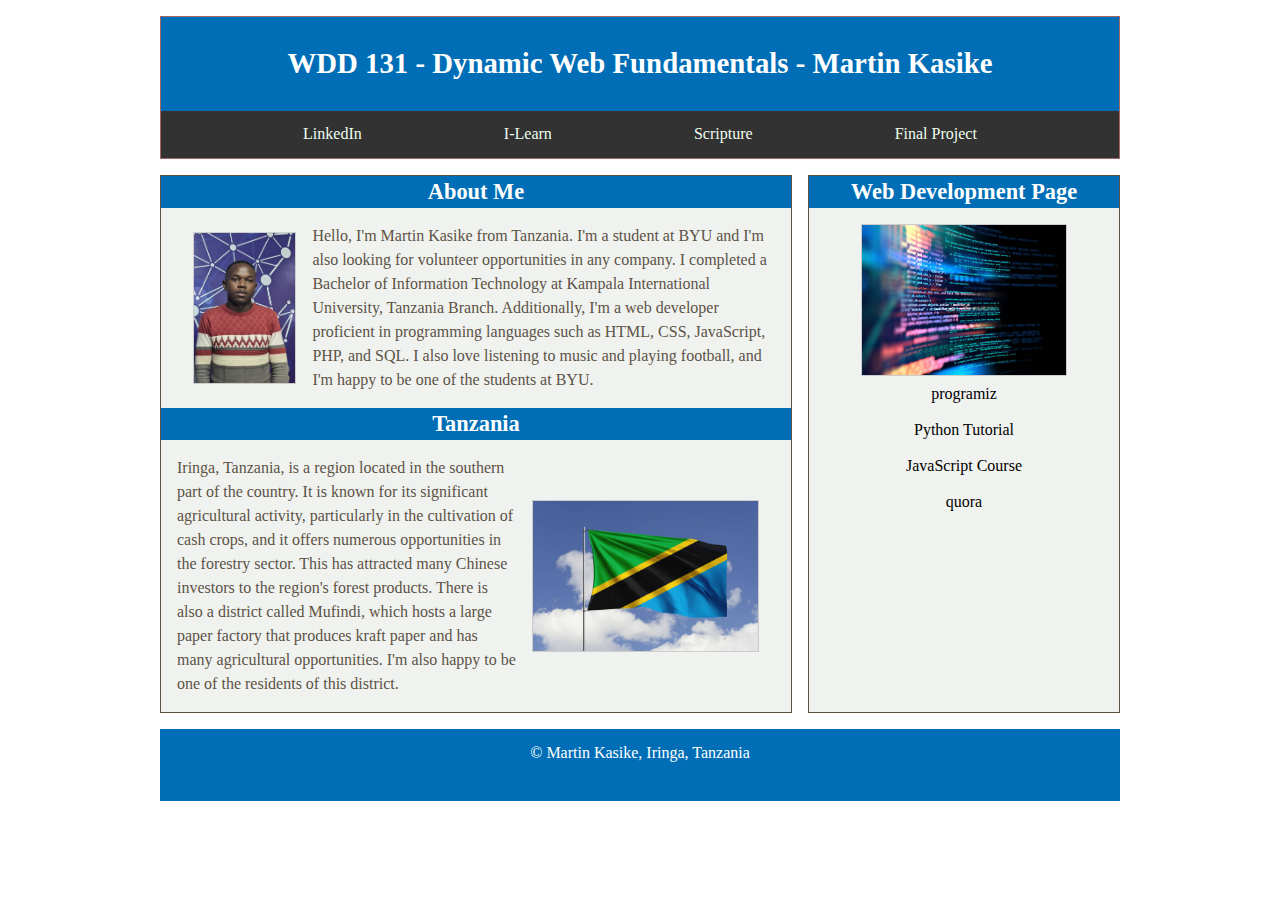
<file: index.html>
<!DOCTYPE html>
<html lang="en-US">

<head>
    <meta charset="UTF-8">
    <meta name="viewport" content="width=device-width, initial-scale=1.0">
    <meta name="description"
        content="WDD 131 - Dynamic Web Fundamentals - Martin Kasike. Explore the landing page of the website, featuring a detailed profile page.">
    <meta name="author" content="Martin Kasike">
    <title>WDD 131 - Dynamic Web Fundamentals - Martin Kasike</title>
    <link rel="stylesheet" href="styles/base.css">
    <link rel="preconnect" href="https://fonts.googleapis.com">
    <link rel="preconnect" href="https://fonts.gstatic.com" crossorigin>
    <link href="https://fonts.googleapis.com/css2?family=Roboto:wght@400;700&display=swap" rel="stylesheet">
    <!-- Link the JavaScript file with defer -->
    <script src="scripts/getdates.js" defer></script>
</head>

<body>
    <header>
        <h1>WDD 131 - Dynamic Web Fundamentals - Martin Kasike</h1>
        <nav>
            <a href="https://www.linkedin.com/" target="_blank">LinkedIn</a>
            <a href="https://byui.instructure.com/" target="_blank">I-Learn</a>
            <a href="https://www.churchofjesuschrist.org/study/scriptures/" target="_blank">Scripture</a>
            <a href="" target="_blank">Final Project</a>
        </nav>
    </header>
    <main>
        <section class="card-left">
            <div class="heading-container">
                <h2>About Me</h2>
            </div>
            <article class="article-01">
                <img src="./images/ka.jpg" alt="a profile picture">
                <p>Hello, I'm Martin Kasike from Tanzania. I'm a student at BYU and I'm also looking for volunteer opportunities in any company. I completed a Bachelor of Information Technology at Kampala International University, Tanzania Branch. Additionally, I'm a web developer proficient in programming languages such as HTML, CSS, JavaScript, PHP, and SQL. I also love listening to music and playing football, and I'm happy to be one of the students at BYU.</p>
            </article>
            <div class="heading-container">
                <h2>Tanzania</h2>
            </div>
            <article class="article-02">
                <img src="./images/tanzania.jpg" alt="a cultural map of the state of georgia">
                <p>Iringa, Tanzania, is a region located in the southern part of the country. It is known for its significant agricultural activity, particularly in the cultivation of cash crops, and it offers numerous opportunities in the forestry sector. This has attracted many Chinese investors to the region's forest products. There is also a district called Mufindi, which hosts a large paper factory that produces kraft paper and has many agricultural opportunities. I'm also happy to be one of the residents of this district.</p>
            </article>
        </section>
        <section class="card-right">
            <div class="heading-container">
                <h2>Web Development Page</h2>
            </div>
            <article class="article-03">
                <img src="./images/coding.jpg" alt="artwork for the learning resources aside">
                <a href="https://www.programiz.com/" target="_blank" class="col">programiz</a>
                <a href="https://www.tutorialspoint.com/python/index.htm" target="_blank" class="col">Python Tutorial</a>
                <a href="https://javascript.info/" target="_blank" class="col">JavaScript Course</a>
                <a href="https://www.quora.com/" target="_blank" class="col">quora</a>
            </article>
        </section>
    </main>
    <footer>
        <p>
            &copy; <span id="currentYear"></span> Martin Kasike, Iringa, Tanzania
        </p>
        <p id="lastModified"></p>
    </footer>
</body>

</html>
</file>
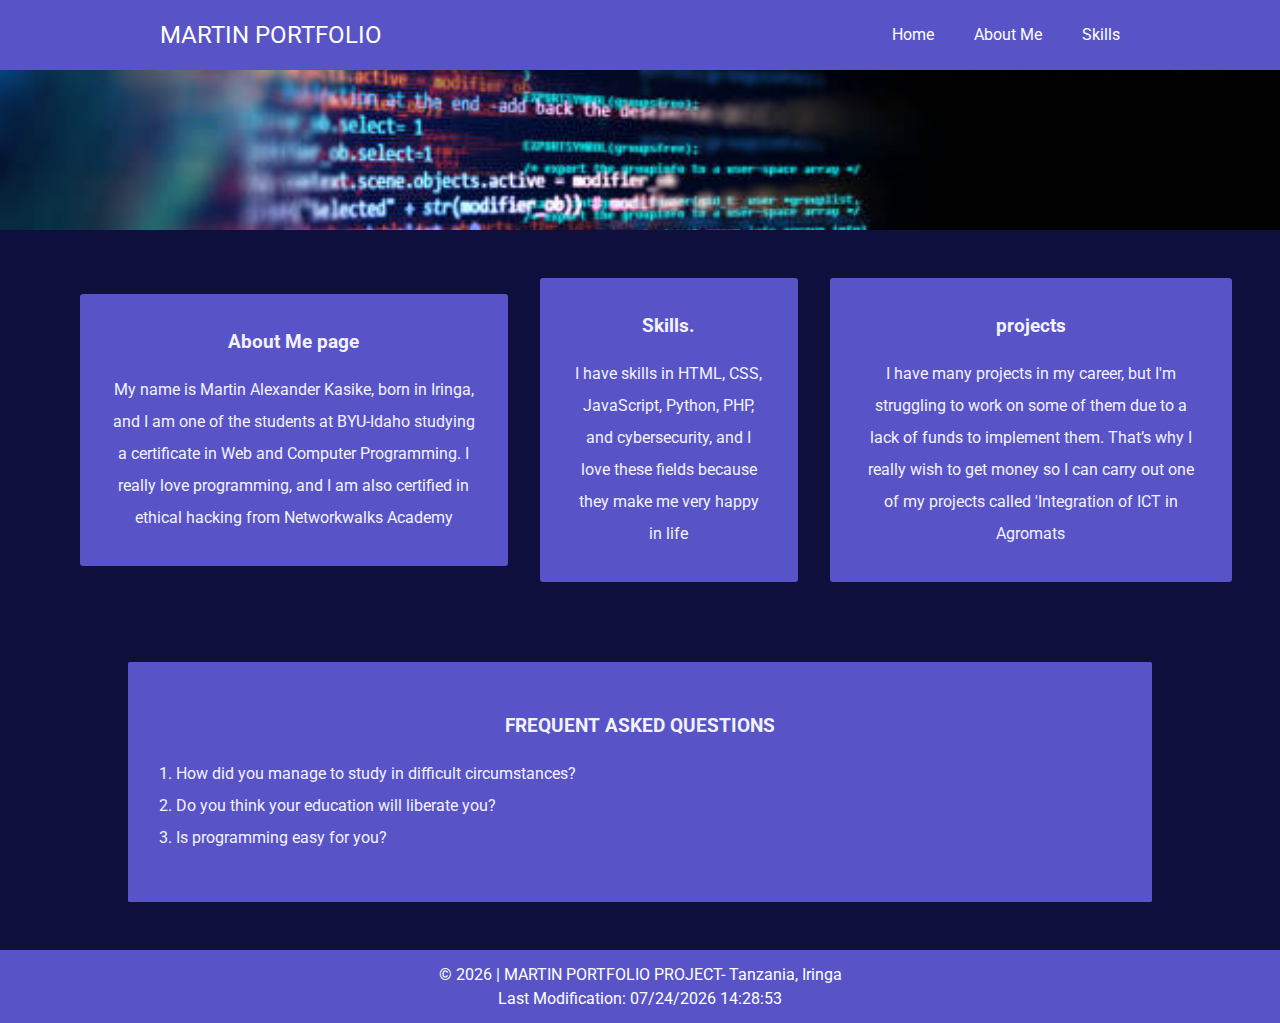
<file: PROJECT/index.html>
<!DOCTYPE html>
<head>
    <meta charset="UTF-8">
    <meta name="viewport" content="width=device-width, initial-scale=1.0">
    <meta name="description" content="WDD 131 -  Project: This project is to help me work on creating a my portfolio that can be submit and saved in local memory!">
    <meta name="author" content="Martin Kasike">
    <title>MARTIN PORTFOLIO</title>
    <link rel="preconnect" href="https://fonts.googleapis.com">
    <link rel="preconnect" href="https://fonts.gstatic.com" crossorigin>
    <script src="https://cdnjs.cloudflare.com/ajax/libs/jquery/3.6.1/jquery.min.js"></script>
    <link href="https://fonts.googleapis.com/css2?family=Merriweather:wght@400;700&family=Roboto:wght@400;500;700&display=swap" rel="stylesheet">
    <link rel="stylesheet" href="../PROJECT/styles/styles.css">
    <script src="../PROJECT/scripts/script.js" defer></script>
</head>
<body>
  <div class="nav-bar">
    <div class="nav-container">
        <div class="brand">
            <a href="index.html">MARTIN PORTFOLIO</a>
        </div>
        <nav>
            <div class="nav-mobile">
                <a href="#" id="nav-toggle">
                    <span></span>
                </a>
            </div>
            <ul class="nav-list">
                <li><a href="index.html">Home</a></li>
                <li><a href="about.html">About Me</a></li>
                <li><a href="skills.html">Skills</a></li> 
            </ul>
        </nav>
    </div>
</div>
        <section class="port">
    
        </section>
        <section>
          <div class="container">
            <div class="item">
              <div class="item-1">
                <h3>About Me page</h3>
                My name is Martin Alexander Kasike, born in Iringa, and I am one of the students at BYU-Idaho studying a certificate in Web and Computer Programming. I really love programming, and I am also certified in ethical hacking from Networkwalks Academy</p>
              </div>
              <div class="item-1">
                <h3>Skills.</h3>
                <p>I have skills in HTML, CSS, JavaScript, Python, PHP, and cybersecurity, and I love these fields because they make me very happy in life</p>
              </div>
              <div class="item-1">
                <h3>projects</h3>
                <p>I have many projects in my career, but I'm struggling to work on some of them due to a lack of funds to implement them. That’s why I really wish to get money so I can carry out one of my projects called 'Integration of ICT in Agromats</p>
              </div>
            </div>
          </div>
        </section>
        <section>
          <div class="container-1">
            <div class="items">
              <h3>FREQUENT ASKED QUESTIONS</h3>
             <ol>
              <li>How did you manage to study in difficult circumstances?</li>
              <li>Do you think your education will liberate you?</li>
              <li>Is programming easy for you?</li>
             </ol>
            </div>
          </div>
        </section>
        <footer>
          <p>© <span id="currentyear">2024</span> | MARTIN PORTFOLIO PROJECT- Tanzania, Iringa</p>
          <p class="last-modification">Last Modification: <span id="lastModified"></span></p>
      </footer>
    </body>
</html>
</file>
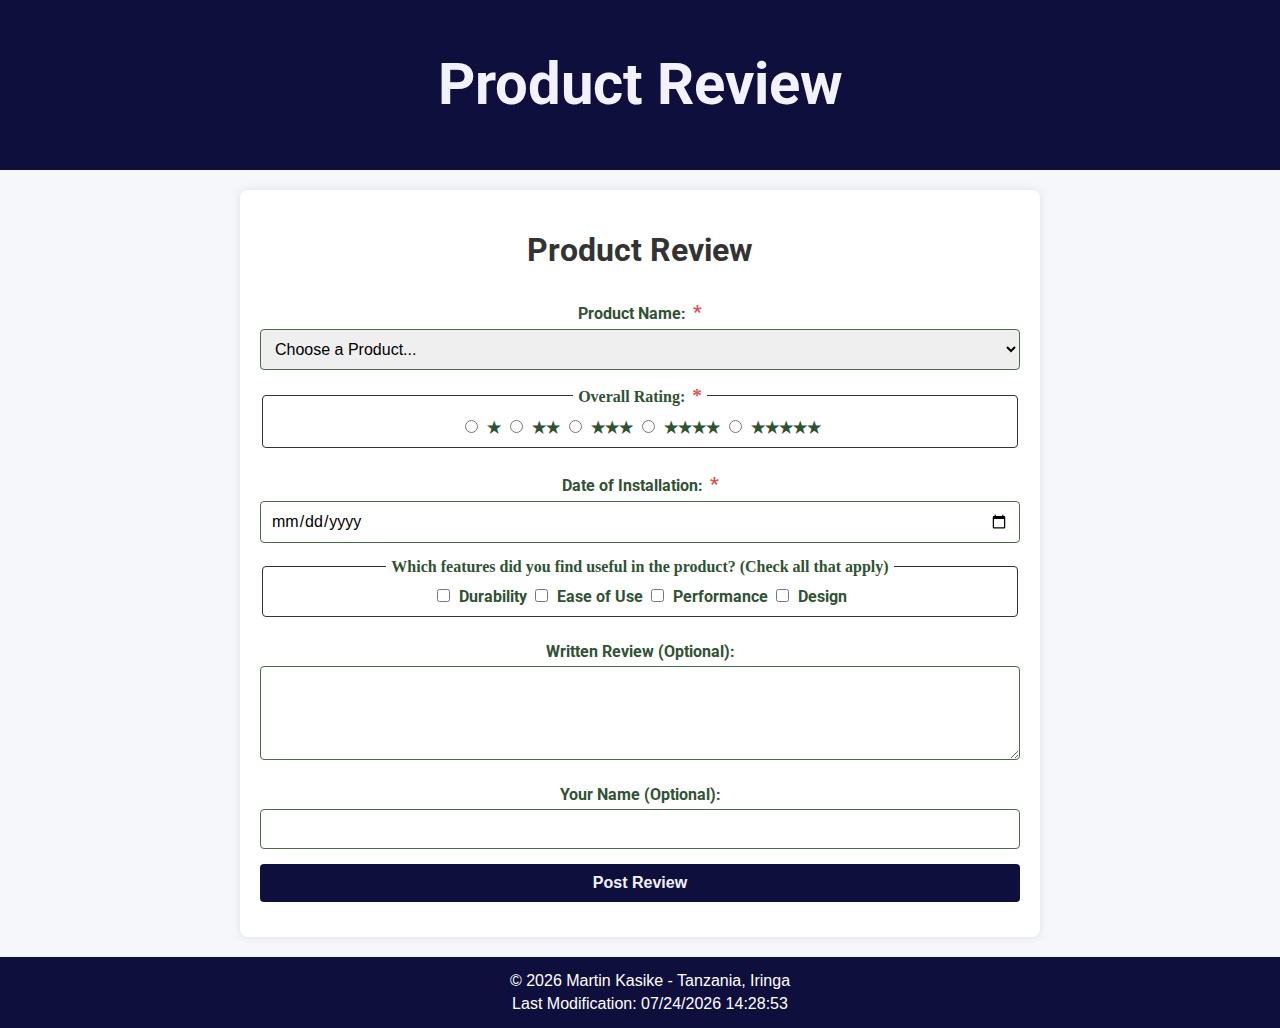
<file: form.html>
<!DOCTYPE html>
<html lang="en">
<head>
    <meta charset="UTF-8">
    <meta name="viewport" content="width=device-width, initial-scale=1.0">
    <meta name="description" content="WDD 131 - Form Project: This project is to help me work on creating a form that can be submit and saved in local memory!">
    <meta name="author" content="Martin Kasike">
    <title>Product Review Form</title>
    <link rel="preconnect" href="https://fonts.googleapis.com">
    <link rel="preconnect" href="https://fonts.gstatic.com" crossorigin>
    <link href="https://fonts.googleapis.com/css2?family=Merriweather:wght@400;700&family=Roboto:wght@400;500;700&display=swap" rel="stylesheet">
    <link rel="stylesheet" href="styles/form.css">
    <script src="scripts/form.js" defer></script>
</head>
<body>
    <nav>
        <h1>Product Review</h1>
    </nav>
    <div class="container">
        <h1>Product Review</h1>
        <form id="reviewForm" action="review.html" method="get">
            <label for="productName">Product Name: <span class="required">*</span></label>
            <select id="productName" name="productName" required>
                <option value="" disabled selected>Choose a Product...</option>
            </select>

            <fieldset>
                <legend>Overall Rating: <span class="required">*</span></legend>
                <label><input type="radio" name="rating" value="1" required> ★</label>
                <label><input type="radio" name="rating" value="2"> ★★</label>
                <label><input type="radio" name="rating" value="3"> ★★★</label>
                <label><input type="radio" name="rating" value="4"> ★★★★</label>
                <label><input type="radio" name="rating" value="5"> ★★★★★</label>
            </fieldset>

            <label for="installationDate">Date of Installation: <span class="required">*</span></label>
            <input type="date" id="installationDate" name="installationDate" required>

            <fieldset>
                <legend>Which features did you find useful in the product? (Check all that apply)</legend>
                <label><input type="checkbox" id="durability" name="features" value="Durability"> Durability</label>
                <label><input type="checkbox" id="easeOfUse" name="features" value="Ease of Use"> Ease of Use</label>
                <label><input type="checkbox" id="performance" name="features" value="Performance"> Performance</label>
                <label><input type="checkbox" id="design" name="features" value="Design"> Design</label>
            </fieldset>

            <label for="reviewText">Written Review (Optional):</label>
            <textarea id="reviewText" name="reviewText" rows="4"></textarea>

            <label for="userName">Your Name (Optional):</label>
            <input type="text" id="userName" name="userName">

            <input type="submit" value="Post Review">
        </form>
    </div>
    <footer>
        <p>© <span id="currentyear">2024</span> Martin Kasike - Tanzania, Iringa</p>
        <p class="last-modification">Last Modification: <span id="lastModified"></span></p>
    </footer>
</body>
</html>
</file>
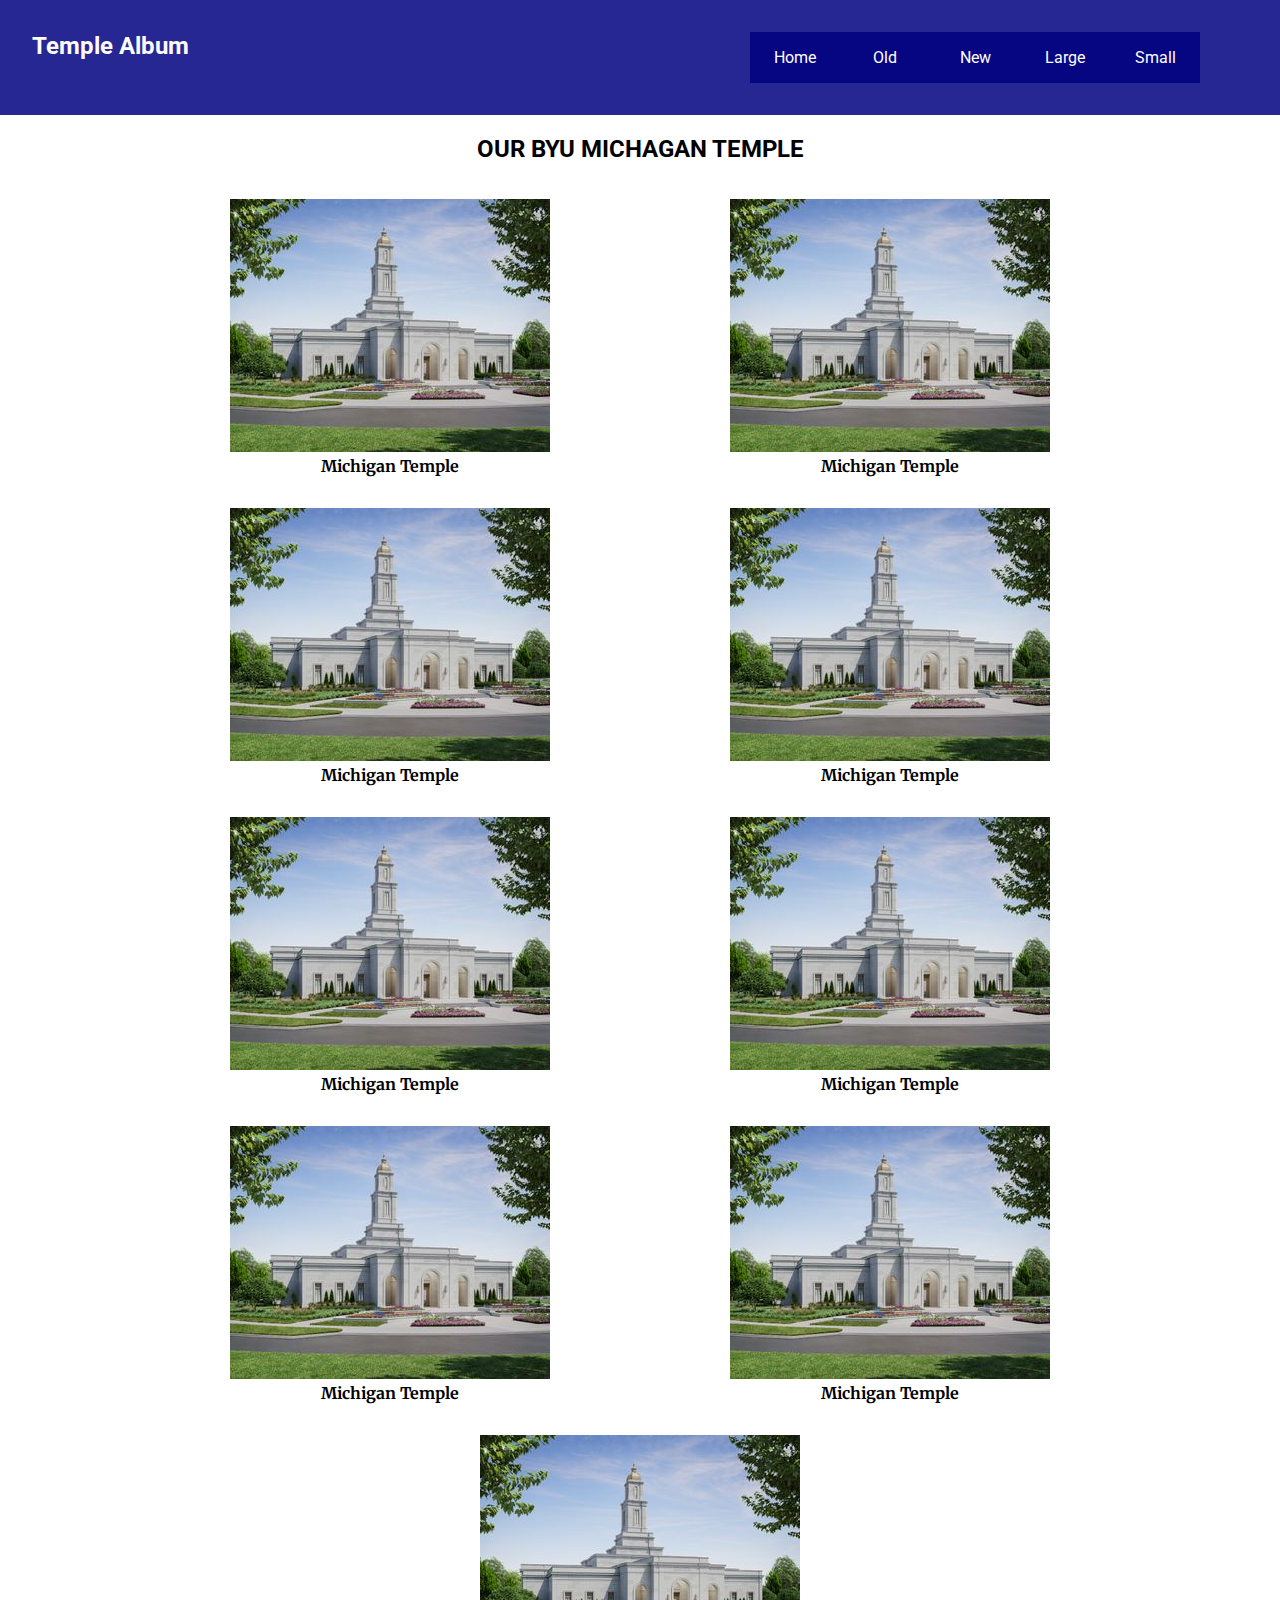
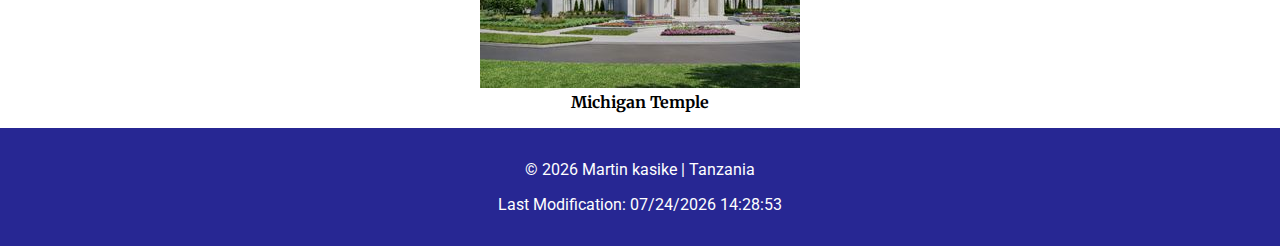
<file: temples.html>
<!DOCTYPE html>
<html lang="en">
<head>
    <meta charset="UTF-8">
    <meta name="viewport" content="width=device-width, initial-scale=1.0">
    <title>Temple Album</title>
    <meta name="description" content="Temple Album Project Homepage for Martin Kasike">
    <meta name="author" content="Martin Kasike">
    <link rel="stylesheet" href="styles/temples.css" media="all">
    <link rel="stylesheet" href="styles/temples-large.css" media="all">
    <script src="scripts/temples.js" defer></script>
    <link rel="preconnect" href="https://fonts.googleapis.com">
    <link rel="preconnect" href="https://fonts.gstatic.com" crossorigin>
    <link href="https://fonts.googleapis.com/css2?family=Merriweather:wght@400;700&family=Roboto:wght@400;500;700&display=swap" rel="stylesheet">
</head>
<body>
    <header>
        <h1>Temple Album</h1>
        <button type="button" id="menu" aria-label="menu"></button>
        <nav class="navigation">
            <a href="">Home</a>
            <a href="">Old</a>
            <a href="">New</a>
            <a href="">Large</a>
            <a href="">Small</a>
        </nav>
    </header>
    
    <main>
        <h2>OUR BYU MICHAGAN TEMPLE</h2>
        <div class="container">
            <figure>
                <img src="images/temple_rendering_grand_rapids_michigan_temple.jpeg" alt="nigeria temple">
                <figcaption>Michigan Temple</figcaption>
            </figure>
            <figure>
                <img src="images/temple_rendering_grand_rapids_michigan_temple.jpeg" alt="Accra Ghana Temple">
                <figcaption>Michigan Temple</figcaption>
            </figure>
            <figure>
                <img src="images/temple_rendering_grand_rapids_michigan_temple.jpeg" alt="Accra Ghana Temple">
                <figcaption>Michigan Temple</figcaption>
            </figure>
            <figure>
                <img src="images/temple_rendering_grand_rapids_michigan_temple.jpeg" alt="Accra Ghana Temple">
                <figcaption>Michigan Temple</figcaption>
            </figure>
            <figure>
                <img src="images/temple_rendering_grand_rapids_michigan_temple.jpeg" alt="Accra Ghana Temple">
                <figcaption>Michigan Temple</figcaption>
            </figure>
            <figure>
                <img src="images/temple_rendering_grand_rapids_michigan_temple.jpeg" alt="Accra Ghana Temple">
                <figcaption>Michigan Temple</figcaption>
            </figure>
            <figure>
                <img src="images/temple_rendering_grand_rapids_michigan_temple.jpeg" alt="Accra Ghana Temple">
                <figcaption>Michigan Temple</figcaption>
            </figure>
            <figure>
                <img src="images/temple_rendering_grand_rapids_michigan_temple.jpeg" alt="Accra Ghana Temple">
                <figcaption>Michigan Temple</figcaption>
            </figure>
            <figure>
                <img src="images/temple_rendering_grand_rapids_michigan_temple.jpeg" alt="Accra Ghana Temple">
                <figcaption>Michigan Temple</figcaption>
            </figure>
        </div>
    </main>
    <footer>
        <p>© <span id="currentYear"></span>  Martin kasike | Tanzania</p>
        <p>Last Modification: <span id="lastModified"></span></p>
    </footer>
</body>
</html>
</file>
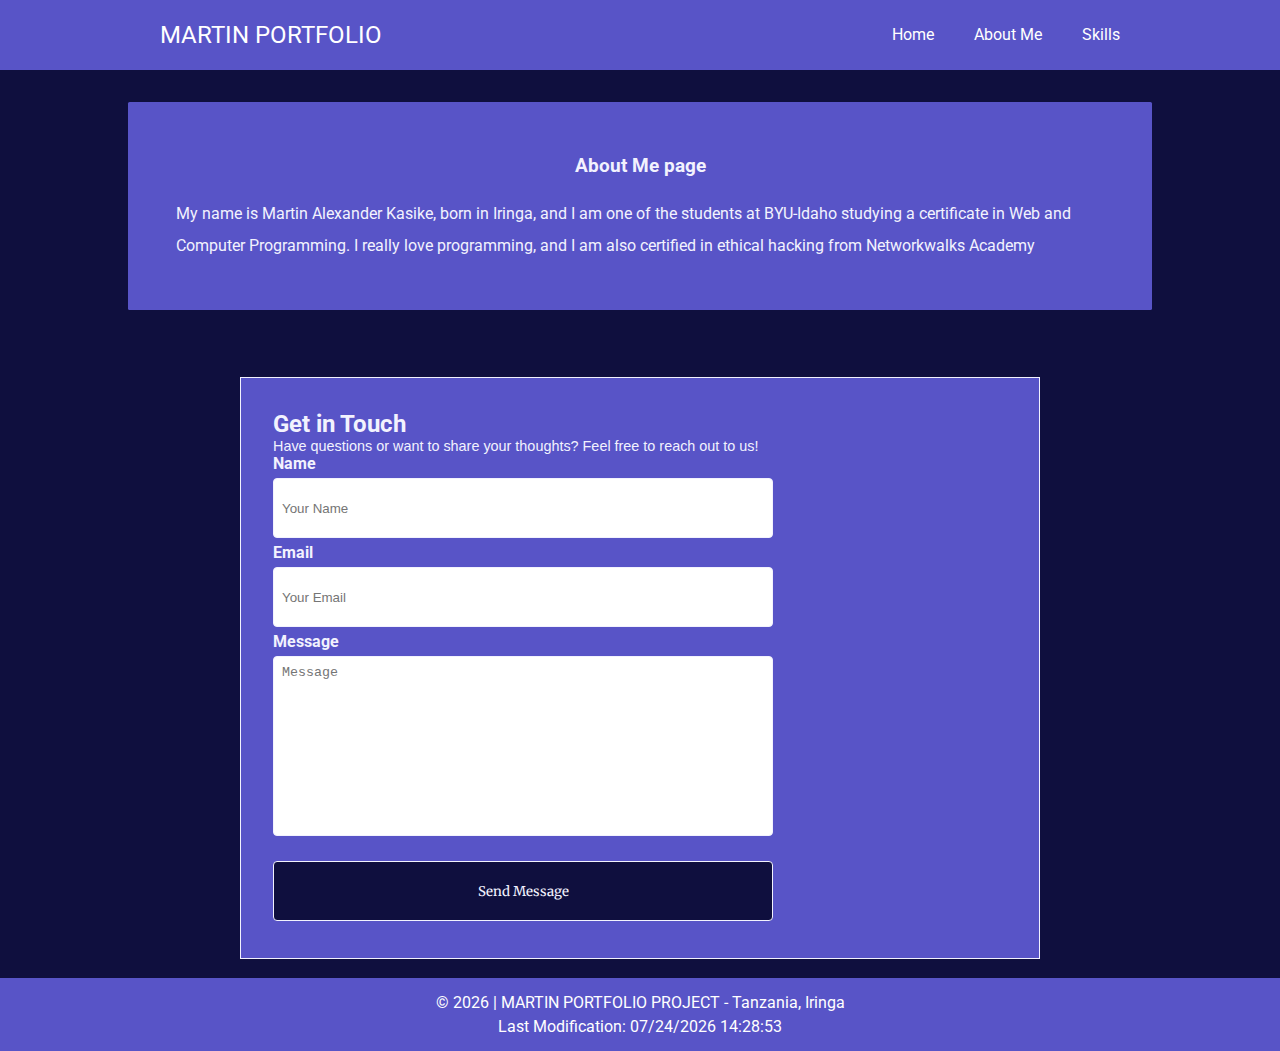
<file: PROJECT/about.html>
<!DOCTYPE html>
<html lang="en">
<head>
    <meta charset="UTF-8">
    <meta name="viewport" content="width=device-width, initial-scale=1.0">
    <meta name="description" content="WDD 131 -  Project: This project is to help me work on creating a my portfolio that can be submit and saved in local memory!">
    <meta name="author" content="Martin Kasike">
    <title>MARTIN PORTFOLIO</title>
    <link rel="preconnect" href="https://fonts.googleapis.com">
    <link rel="preconnect" href="https://fonts.gstatic.com" crossorigin>
    <script src="https://cdnjs.cloudflare.com/ajax/libs/jquery/3.6.1/jquery.min.js"></script>
    <link href="https://fonts.googleapis.com/css2?family=Merriweather:wght@400;700&family=Roboto:wght@400;500;700&display=swap" rel="stylesheet">
    <link rel="stylesheet" href="../PROJECT/styles/styles.css">
    <script src="../PROJECT/scripts/script.js" defer></script>
</head>
<body>
    <div class="nav-bar">
        <div class="nav-container">
            <div class="brand">
                <a href="index.html">MARTIN PORTFOLIO</a>
            </div>
            <nav>
                <div class="nav-mobile">
                    <a href="#" id="nav-toggle">
                        <span></span>
                    </a>
                </div>
                <ul class="nav-list">
                    <li><a href="index.html">Home</a></li>
                    <li><a href="about.html">About Me</a></li>
                    <li><a href="skills.html">Skills</a></li>
                </ul>
            </nav>
        </div>
    </div>
        <section>
            <div class="container-1">
                <div class="items">
                    <h3>About Me page</h3>
                    <p>My name is Martin Alexander Kasike, born in Iringa, and I am one of the students at BYU-Idaho studying a certificate in Web and Computer Programming. I really love programming, and I am also certified in ethical hacking from Networkwalks Academy</p>
                    
                </div>
            </div>
        </section>
        <main>
            <section class="wf">
                <h2>Get in Touch</h2>
                <p>Have questions or want to share your thoughts? Feel free to reach out to us!</p>
                <form id="contactForm">
                    <label><strong>Name</strong>
                        <input type="text" id="name" name="name" placeholder="Your Name" required>
                    </label>
                    
                    <label><strong>Email</strong>
                        <input type="email" id="email" name="email" placeholder="Your Email" required>
                    </label>
    
                    <label><strong>Message</strong>
                        <textarea id="message" name="message" placeholder="Message" rows="5" required></textarea>
                    </label>
                    
                    <input type="submit" value="Send Message">
                </form>
            </section>
        </main>
        <footer>
            <p>© <span id="currentyear">2024</span> | MARTIN PORTFOLIO PROJECT - Tanzania, Iringa</p>
            <p class="last-modification">Last Modification: <span id="lastModified"></span></p>
        </footer>
    
</body>
</html>
</file>
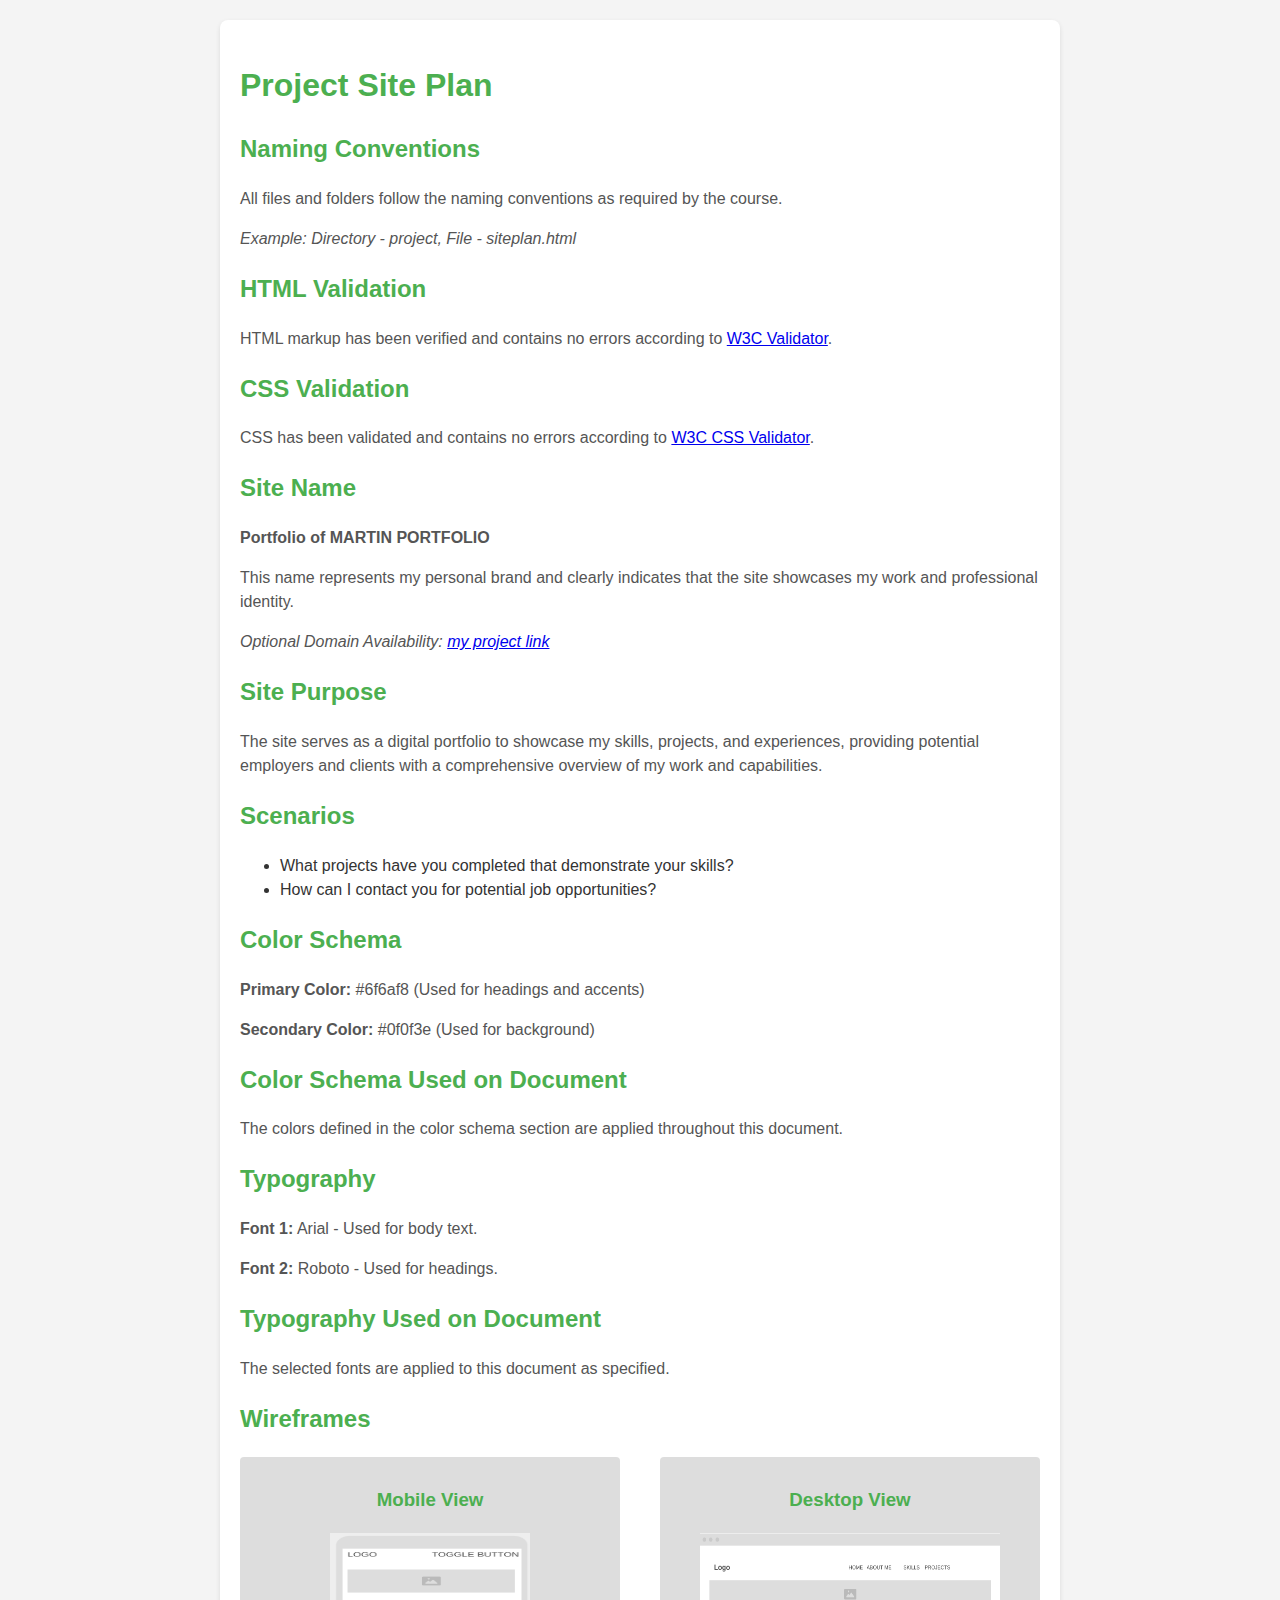
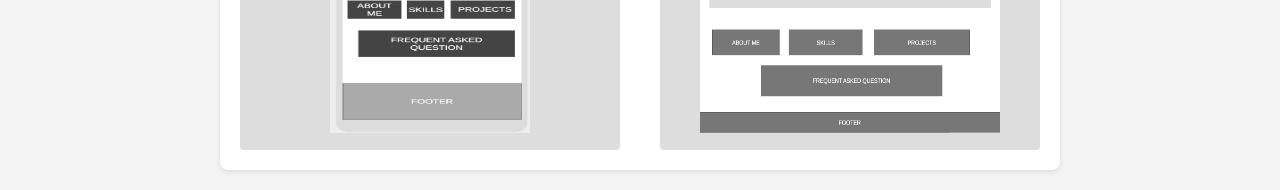
<file: PROJECT/siteplan.html>
<!DOCTYPE html>
<html lang="en">
<head>
    <meta charset="UTF-8">
    <meta http-equiv="X-UA-Compatible" content="IE=edge">
    <meta name="viewport" content="width=device-width, initial-scale=1.0">
    <title>MARTIN PORTFOLIO</title>
    <link rel="stylesheet" href="https://cdn.jsdelivr.net/npm/bootstrap-icons@1.11.3/font/bootstrap-icons.min.css">
    <!-- GOOGLE FONTS -->
    <link rel="preconnect" href="https://fonts.googleapis.com">
    <link rel="preconnect" href="https://fonts.gstatic.com" crossorigin>
    <link href="https://fonts.googleapis.com/css2?family=Montserrat:ital,wght@0,100..900;1,100..900&display=swap" rel="stylesheet">
    <link rel="stylesheet" href="../PROJECT/CSS/style.css">
</head>
<body>
    <div class="container">
        <h1>Project Site Plan</h1>

        <h2>Naming Conventions</h2>
        <p>All files and folders follow the naming conventions as required by the course.</p>
        <p><em>Example: Directory - project, File - siteplan.html</em></p>

        <h2>HTML Validation</h2>
        <p>HTML markup has been verified and contains no errors according to <a href="https://validator.w3.org/">W3C Validator</a>.</p>

        <h2>CSS Validation</h2>
        <p>CSS has been validated and contains no errors according to <a href="https://jigsaw.w3.org/css-validator/">W3C CSS Validator</a>.</p>

        <h2>Site Name</h2>
        <p><strong>Portfolio of MARTIN PORTFOLIO</strong></p>
        <p>This name represents my personal brand and clearly indicates that the site showcases my work and professional identity.</p>
        <p><em>Optional Domain Availability: <a href="https://arbitermartin.github.io/wdd131/PROJECT/siteplan.html">my project link</a></em></p>

        <h2>Site Purpose</h2>
        <p>The site serves as a digital portfolio to showcase my skills, projects, and experiences, providing potential employers and clients with a comprehensive overview of my work and capabilities.</p>

        <h2>Scenarios</h2>
        <ul>
            <li>What projects have you completed that demonstrate your skills?</li>
            <li>How can I contact you for potential job opportunities?</li>
        </ul>

        <h2>Color Schema</h2>
        <p><strong>Primary Color:</strong> #6f6af8 (Used for headings and accents)</p>
        <p><strong>Secondary Color:</strong> #0f0f3e (Used for background)</p>

        <h2>Color Schema Used on Document</h2>
        <p>The colors defined in the color schema section are applied throughout this document.</p>

        <h2>Typography</h2>
        <p><strong>Font 1:</strong> Arial - Used for body text.</p>
        <p><strong>Font 2:</strong> Roboto - Used for headings.</p>

        <h2>Typography Used on Document</h2>
        <p>The selected fonts are applied to this document as specified.</p>

        <h2>Wireframes</h2>
        <div class="wireframe">
            <div>
                <h3>Mobile View</h3>
                <img src="../PROJECT/images/mobile.png" alt="" width="200px" height="200px">
            </div>
            <div>
                <h3>Desktop View</h3>
                <img src="../PROJECT/images/byu.png" alt="" width="300px" height="200px">
            </div>
        </div>
    </div>
</body>
</html>
  </body>
 </html>
</file>
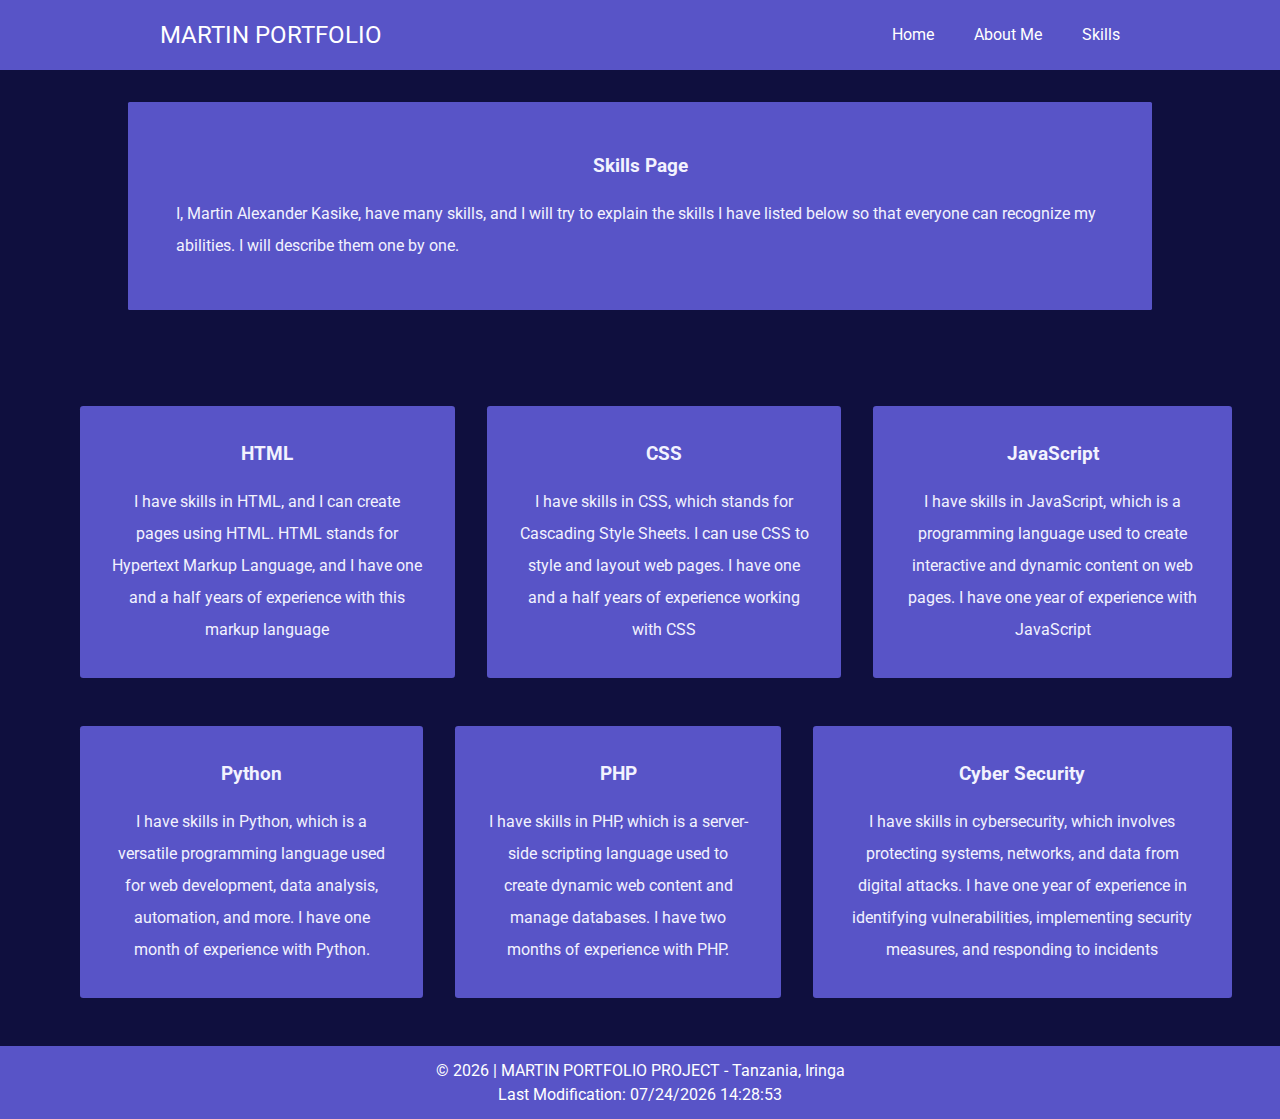
<file: PROJECT/skills.html>
<!DOCTYPE html>
<html lang="en">
<head>
    <meta charset="UTF-8">
    <meta name="viewport" content="width=device-width, initial-scale=1.0">
    <meta name="description" content="WDD 131 -  Project: This project is to help me work on creating a my portfolio that can be submit and saved in local memory!">
    <meta name="author" content="Martin Kasike">
    <title>MARTIN PORTFOLIO</title>
    <link rel="preconnect" href="https://fonts.googleapis.com">
    <link rel="preconnect" href="https://fonts.gstatic.com" crossorigin>
    <script src="https://cdnjs.cloudflare.com/ajax/libs/jquery/3.6.1/jquery.min.js"></script>
    <link href="https://fonts.googleapis.com/css2?family=Merriweather:wght@400;700&family=Roboto:wght@400;500;700&display=swap" rel="stylesheet">
    <link rel="stylesheet" href="../PROJECT/styles/styles.css">
    <script src="../PROJECT/scripts/script.js" defer></script>
</head>
<body>
    <div class="nav-bar">
        <div class="nav-container">
            <div class="brand">
                <a href="index.html">MARTIN PORTFOLIO</a>
            </div>
            <nav>
                <div class="nav-mobile">
                    <a href="#" id="nav-toggle">
                        <span></span>
                    </a>
                </div>
                <ul class="nav-list">
                    <li><a href="index.html">Home</a></li>
                    <li><a href="about.html">About Me</a></li>
                    <li><a href="skills.html">Skills</a></li>
                </ul>
            </nav>
        </div>
    </div>
        <section>
            <div class="container-1">
                <div class="items">
                    <h3>Skills Page</h3>
                    I, Martin Alexander Kasike, have many skills, and I will try to explain the skills I have listed below so that everyone can recognize my abilities. I will describe them one by one.</p>
                    </p>
                </div>
            </div>
        </section>
  <section>
    <div class="container">
        <div class="item">
            <div class="item-1">
                <h3>HTML</h3>
                <p>I have skills in HTML, and I can create pages using HTML. HTML stands for Hypertext Markup Language, and I have one and a half years of experience with this markup language</p>
            </div>
            <div class="item-1">
                <h3>CSS</h3>
                <p>I have skills in CSS, which stands for Cascading Style Sheets. I can use CSS to style and layout web pages. I have one and a half years of experience working with CSS</p>
            </div>
            <div class="item-1">
                <h3>JavaScript</h3>
                <p>I have skills in JavaScript, which is a programming language used to create interactive and dynamic content on web pages. I have one year of experience with JavaScript</p>
            </div>
        </div>
    </div>
  </section>
  <section>
    <div class="container">
        <div class="item">
            <div class="item-1">
                <h3>Python</h3>
                <p>
                    I have skills in Python, which is a versatile programming language used for web development, data analysis, automation, and more. I have one month of experience with Python.</p>
            </div>
            <div class="item-1">
                <h3>PHP</h3>
                <p>I have skills in PHP, which is a server-side scripting language used to create dynamic web content and manage databases. I have two months of experience with PHP.</p>
            </div>
            <div class="item-1">
                <h3>Cyber Security</h3>
                <p>I have skills in cybersecurity, which involves protecting systems, networks, and data from digital attacks. I have one year of experience in identifying vulnerabilities, implementing security measures, and responding to incidents</p>
            </div>
        </div>
    </div>
  </section>
        <footer>
            <p>© <span id="currentyear">2024</span> | MARTIN PORTFOLIO PROJECT - Tanzania, Iringa</p>
            <p class="last-modification">Last Modification: <span id="lastModified"></span></p>
        </footer>
    
</body>
</html>
</file>
<file: styles/base.css>
@import url('https://fonts.googleapis.com/css2?family=Grandstander:ital,wght@0,100..900;1,100..900&family=Playpen+Sans:wght@100..800&display=swap');

:root {
    --alink: #0000ee;
    --avisited: #551a8b;
  
    --lightgray: rgb(240, 240, 240);
    --gray: rgb(150, 150, 150);
    --darkgray: rgb(50, 50, 50);
    --byuiblue: rgb(0, 110, 182);
    --navy: rgba(0, 0, 128, 0.847);
    --red: rgb(182, 0, 19);
    --purple: rgb(103, 48, 155, .2);
    --mustard: rgb(182, 163, 0);
    --callout: rgb(230, 243, 254);
    --error: rgb(255, 215, 225);
    --warning: rgb(255, 255, 225);
    --details: rgb(238, 254, 238);
  
    --padd: 0.5rem;
    --bord: 1px solid rgba(0, 0, 0, 0.1);
  }
  * {
    margin: 0;
}

a {
    text-decoration: none;
}

p {
    line-height: 1.5;
}

body {
    max-width: 960px;
    height: auto;
    display: grid;
    grid-template: 1fr 4fr .5fr / auto 1fr auto;
    margin: 1rem auto;
    color: #5C5346;
}

header {
    grid-column: 1/3;
    display: grid;
    grid-template-rows: 2fr 1fr;
    background-color: var(--byuiblue);
    border: 1px solid #A26769;
    color: #FFFFFF;
}

nav {
    display: flex;
    justify-content: space-evenly;
    align-items: center;
    background-color: var(--darkgray);
}

a {
  
    color: var(--details);
}

a:hover {
    text-decoration: underline;
    font-weight: bold;
}

main {
    grid-column: 1/3;
    display: grid;
    grid-template-columns: 2fr 1fr;
    margin: 1rem auto;
}

article img {
    height: 150px;
    width: auto;
    margin: auto 1em;
    border: 1px solid #CCCCCC;
}

section {
    background-color: #F0F2EF;
    border: 1px solid #5C5346;
}

article {
    padding: 1em;
}
.col{
    color: black;
}

footer {
    display: grid;
    place-items: center;
    grid-column: 1/3;
    background-color: var(--byuiblue);
    color: #FFFFFF;
}

h1 {
    place-self: center;
    font-size: 1.8em;
}

h2 {
    text-align: center;
    font-size: 1.4em;
}

/* h1,
h2 {
    font-family: "Lora", Georgia, 'Times New Roman', serif;
} */

.card-left {
    margin-right: .5em;
}

.card-right {
    margin-left: .5em;
}

.article-01 {
    display: flex;
}

.article-02 {
    display: flex;
    flex-direction: row-reverse;
}

.article-03 {
    display: flex;
    flex-direction: column;
    align-items: center;
    line-height: 2.25;
}

.heading-container {
    background-color: var(--byuiblue);
    color: #FFFFFF;
    padding: .2em;
}
@media  (max-width:768px) {
    h1{
        display: block;
        margin-left: 3rem;
    }
    .nav{
        display: block;
    }
    main{
        display: block;
        
    }
    /* .article-02{
        width: 100%;
        margin-right: 3rem;

    } */
    .article-02 img{
        width: 180%;
    }
   
    
}
</file>
<file: PROJECT/styles/styles.css>
:root{
    --primary-color: #6f6af8;
    --color-primary-light: hsl(242,91%,69%,18%);
    --color-primary-variant: #5854c7;
    --color-red:#da0f3f;
    --secondary-color:#1A659E;
    --premier-color: #FF6B35;
    --color-first:red;
    --mporipori-color: #333333;
    --color-red-light: hsla(346, 87%, 37%, 15%);
    --color-green: #00c476;
    --color-green-light: hsl(156,100%,38%,15%);
    --color-bg: #0f0f3e;
    --color-gray-900: #1e1e66;
    --color-gray-700: #2d2b7c;
    --color-gray-300: rgba(242,242,254,0.3);
    --color-gray-200: rgba(242,242,242,0.7);
    --color-white:#f2f2fe;
    --color-light: #055864;
}
*{
    margin: 0;
    padding: 0;
    box-sizing: border-box;
    /* list-style-type: none; */
    text-decoration: none;
}
body{
    font-family: "Roboto", sans-serif;
    background-color: var(--color-bg);
}
h1{
    font-size: 16px;
    color: var(--color-white);
}
/* NAVBAR STYLING START */
.nav-bar{
    height: 70px;
    background: var(--color-primary-variant);
}

.brand{
    float: left;
    position: absolute;
    padding-left: 20px;
    line-height: 70px;
    font-size: 1.5em;
}

.brand a{
    text-decoration: none;
    color: white;
}

.nav-container{
    max-width: 1000px;
    margin: 0 auto;
}

nav{
    float: right;
}

nav ul{
    list-style: none;
}

nav ul li{
    float: left;
    position: relative;
}

nav ul li a{
    display: block;
    padding: 0 20px;
    line-height: 70px;
    background: var(--color-primary-variant);
    text-decoration: none;
    color: #fff;
}

nav ul li a:hover{
    background: var(--color-bg);
    color: #fff;
}

nav ul li a:not(:only-child):after{
    content: '▼';
    padding-left: 5px;
}

nav ul li ul li {
    min-width: 190px;
}

nav ul li ul li a{
    padding: 15px;
    line-height: 20px;
}

.nav-dropdown{
    position: absolute;
    display: none;
    z-index: 1;
}

.nav-mobile{
    display: none;
    position: absolute;
    top: 0;
    right: 0;
    height: 70px;
    width: 70px;
}

#nav-toggle{
    position: absolute;
    left: 18px;
    top: 22px;
    cursor: pointer;
    padding: 10px 35px 15px 0px;
}

#nav-toggle span,
#nav-toggle span::before,
#nav-toggle span::after{
    position: absolute;
    display: block;
    content: '';
    background: #fff;
    height: 5px;
    width: 35px;
    transition: all 300ms ease-in-out;
}

#nav-toggle span::before{
    top: -10px;
}

#nav-toggle span::after{
    bottom: -10px;
}

#nav-toggle.active span{
    background-color: transparent;
}

#nav-toggle.active span::before, #nav-toggle.active span::after{
    top: 0;
}

#nav-toggle.active span::before{
    transform: rotate(45deg);
}

#nav-toggle.active span::after{
    transform: rotate(-45deg);
}

/* END OF NAVBAR */
.port{
   background-image: url('../images/coding.jpg');
   margin-top: 0rem;
   padding: 5rem;
   background-repeat: no-repeat;
   background-position: center;
   background-size: cover;
}
.port p{
    color: var(--color-white);
    text-align: center;
}
.btn{
    width: 200px;
    height: 40px;
    background-color: var(--color-bg);
    color: var(--color-white);
    border: none;
    border-radius: 0.3rem;
    
}
.container{
    display: grid;
    justify-content: center;
    align-items: center;
    margin: 3rem;
}
.item{
    display: flex;
    justify-content: center;
    align-items: center; 
    grid-template-columns: repeat(3,1fr);
}
.item-1{
    background-color: var(--color-primary-variant);
    margin-left: 2rem;
    padding: 2rem;
    color: var(--color-white);
    border-radius: 0.2rem;
    text-align: center;
    line-height: 2rem;
}
h3{
    text-align: center;
    margin-bottom: 1rem;
}
.container-1{
    display: grid;
}
.container-02{
    display: grid;
  
    width: 50%;
    margin-bottom: 3rem;
   
}
.container-02 h4{
    text-align: center;
}
.form-control{
    background-color: var(--color-primary-variant);
    margin: 0 auto;
    padding: 1rem;
}
.form-control img{
    border-radius: 50%;
}
input,select,textarea{
    width: 300px;
    height: 60px;
}

.items{
    justify-self: center;
    align-items: center;
    background-color: var(--color-primary-variant);
    margin-top: 2rem;
    margin-bottom: 3rem;
    padding: 3rem;
    width: 80%;
    color: var(--color-white);
    border-radius: 0.1rem;
    line-height: 2rem;
}
/* form style */
form {
    max-width: 500px;
}

.wf {

    border: 1px solid var(--color-white);
    max-width: 800px;
    margin-left: auto;
    margin-right: auto;
    background-color: var(--color-primary-variant);
    margin-top: 1.2rem;
    margin-bottom: 1.2rem;
    padding: 2rem;
}

.wf input[type="submit"] {
    padding-top: .8rem;
    padding-bottom: .8rem;
    margin-top: 1rem;
    background-color: var(--color-bg);
    color: var(--color-white);
    cursor: pointer;
    font-family: "Merriweather", serif;
    font-weight: 400;
    font-style: normal;

}

.wf p {
    font-family: "Robot", sans-serif;
    font-weight: 400;
    font-style: normal;
    font-size: 0.9rem;
}
input, select, textarea {
    padding: 8px;
    margin: 5px 0;
    border: 1px solid var(--color-white);
    border-radius: 4px;
    width: 100%;
    box-sizing: border-box;
}
p
{
    color: var(--color-white);
}
h2{
    color: var(--color-white);
}
label{
    color: var(--color-white);
}

textarea {
    min-height: 20vh;
    resize: none;
}
/* end of form style */
footer {
    background-color: var(--color-primary-variant); 
    color: var(--color-white); 
    padding: 10px;
    text-align: center;
    width: 100%;
    margin-top: auto;
}

footer p {
    color: white;
    margin: 5px 0;
}
@media only screen and (max-width: 768px) {

    .nav-mobile{
        display: block;
    }

    nav{
        width: 100%;
        padding: 70px 0 15px;
    }

    nav ul{
        display: none;
    }

    nav ul li {
        float: none;
    }

    nav ul li a{
        padding: 15px;
        line-height: 20px;
        padding-left: 25%;
    }


    nav ul li ul li a{
        padding-left: 30%;
    }

    .nav-dropdown{
        position: static;
    }
    .item{
        display: block;
    }
    .item-1{
        margin-top: 2rem;
    }
    .container-1{
        display: block;
    }
    .items{
       margin: 3rem 3rem;
    }
}

@media screen and (min-width: 799px){
    .nav-list{
        display: block !important;
    }
}
</file>
<file: styles/form.css>
:root{
    --primary-color: #6f6af8;
    --color-primary-light: hsl(242,91%,69%,18%);
    --color-primary-variant: #5854c7;
    --color-red:#da0f3f;
    --secondary-color:#1A659E;
    --premier-color: #FF6B35;
    --color-first:red;
    --mporipori-color: #333333;
    --color-red-light: hsla(346, 87%, 37%, 15%);
    --color-green: #00c476;
    --color-green-light: hsl(156,100%,38%,15%);
    --color-bg: #0f0f3e;
    --color-gray-900: #1e1e66;
    --color-gray-700: #2d2b7c;
    --color-gray-300: rgba(242,242,254,0.3);
    --color-gray-200: rgba(242,242,242,0.7);
    --color-white:#f2f2fe;
    --color-light: #055864;
}
body {
    font-family: "Roboto", sans-serif;
    background-color: #f5f7fa;
    color: #333;
    display: flex;
    flex-direction: column;
    min-height: 100vh;
    margin: 0;
    padding: 0;
}

nav{
    font-family: "Roboto", sans-serif;
    font-size: 1.8em;
    background-color: var(--color-bg);
    padding: 0.8rem;
    text-align: center;
    color: var(--color-white);
  
}
.container, .confirmation-container {
    background-color: #ffffff;
    border-radius: 8px;
    padding: 20px;
    width: 100%;
    max-width: 600px;
    box-shadow: 0 0 10px rgba(0, 0, 0, 0.1);
    box-sizing: border-box;
    margin: 20px auto;
    text-align: center;
    flex: 1;
}

p {
    font-size: 1em;
    color: #333;
    margin-bottom: 20px;
}

.required {
    font-size: 1.2rem;
    color: #d9534f; 
    font-weight: bold;
    margin-left: 3px;
}

form {
    display: flex;
    flex-direction: column;
}

label {
    margin: 10px 0 5px;
    font-weight: bold;
    color: #2F5233;
}

select, input[type="date"], input[type="text"], textarea, input[type="submit"] {
    padding: 10px;
    border: 1px solid #4A6A4B;
    border-radius: 4px;
    margin-bottom: 15px;
    font-size: 1em;
    width: 100%;
    box-sizing: border-box;
    font-family: 'Poppins', sans-serif; 
}

fieldset {
    border: 1px solid ;
    border-radius: 4px;
    padding: 10px;
    margin-bottom: 15px;
}

legend {
    padding: 0 5px;
    font-weight: bold;
    color: #2F5233;
    font-family: 'Lora', serif;
}

input[type="radio"], input[type="checkbox"] {
    margin-right: 5px;
}

input[type="submit"], .submit-another {
    background-color: var(--color-bg);
    color: var(--color-white);
    cursor: pointer;
    font-weight: bold;
    transition: background-color 0.3s ease;
    border: none;
    padding: 10px;
    text-decoration: none;
    display: inline-block;
    font-family: 'Poppins', sans-serif;
}

input[type="submit"]:hover, .submit-another:hover {
    background-color: var(--color-bg);
}

textarea {
    resize: vertical;
}

footer {
    background-color: var(--color-bg); 
    color: var(--color-white); 
    padding: 10px;
    text-align: center;
    width: 100%;
    margin-top: auto;
    font-family: 'Poppins', sans-serif;
}

footer p {
    color: white;
    margin: 5px 0;
}

@media (min-width: 768px) {
    .container, .confirmation-container {
        max-width: 800px;
    }
}
</file>
<file: styles/temples.css>
:root {
    --alink: #0000ee;
    --avisited: #551a8b;
  
    --lightgray: rgb(240, 240, 240);
    --gray: rgb(150, 150, 150);
    --darkgray: rgb(50, 50, 50);
    --byuiblue: rgb(0, 110, 182);
    --navy: rgba(0, 0, 128, 0.847);
    --red: rgb(182, 0, 19);
    --purple: rgb(103, 48, 155, .2);
    --mustard: rgb(182, 163, 0);
    --callout: rgb(230, 243, 254);
    --error: rgb(255, 215, 225);
    --warning: rgb(255, 255, 225);
    --details: rgb(238, 254, 238);
}

body {
    margin: 0;
    padding: 0;
}

header {
    background-color: var(--navy);
    margin: 0;
    color: #FEFCFB;
    padding: 1rem;
}



h1, h2 {
    font-family: "Roboto", sans-serif;
    font-weight: 700;
    font-style: normal;
}

h1 {
    text-align: left;
    margin-left: 1rem;
    font-size: 1.5rem;
}

#menu {
    font-size: 1.5rem;
    border: 0;
    background: none;
    color: #FEFCFB;
    position: absolute;
    top: 2rem;
    right: 1rem;
}

#menu::before {
    content: "☰";
}

#menu.open::before {
	content: "❎";
}

.navigation {
    display: flex;
    flex-direction: column;
    list-style: none;
    max-width: 500px;
    margin: 1rem auto;
    background-color: var(--navy);
}

.navigation a {
    color: #FEFCFB;
    text-decoration: none;
    display: none;
    padding: 1rem;
    font-family: "Roboto", sans-serif;
    font-weight: 400;
    font-style: normal;
}

.open a {
    display: block;
}

h2 {
    text-align: center;
}

main {
    max-width: 1000px;
    margin-left: auto;
    margin-right: auto;
    display: grid;
    grid-template-columns: 1fr;
}
figure {
    grid-template-columns: auto;
    justify-content: center;
    text-align: center;
}

figcaption {
    font-family: "Merriweather", serif;
    font-weight: 700;
    font-style: normal;
    font-size: 1rem;
}


footer {
    text-align: center;
    background-color: var(--navy);
    color: #fff;
    padding: 1rem;
    font-family: "Roboto", sans-serif;
    font-weight: 400;
    font-style: normal;
}
</file>
<file: styles/temples-large.css>
/* Larger Views */
@media screen and (min-width: 700px) {
    #menu {
        display: none;
    }

    .navigation {
        flex-direction: row;
        margin-right: 4rem;
        width: 450px;
    }

    .navigation a {
        display: block;
        flex: 1 1 100%;
        text-align: center;
    }

    header {
        display: flex;
        justify-content: space-between;
    }

    .navigation a:hover {
        text-decoration: underline;
        border-radius: 50px;
        transition: 0.5s;
        transform: scale(1.15);
    }

    .container {
        display: flex;
        flex-wrap: wrap;
        justify-content: space-around;
    }

}
</file>
<file: PROJECT/CSS/style.css>
body {
    font-family: 'Arial', sans-serif;
    background-color: #f4f4f4;
    color: #333;
    line-height: 1.5;
}
h1, h2, h3 {
    color: #4CAF50; /* Heading color */
}
p {
    color: #555; /* Paragraph color */
}
.container {
    max-width: 800px;
    margin: 20px auto;
    padding: 20px;
    background: white;
    border-radius: 8px;
    box-shadow: 0 2px 5px rgba(0,0,0,0.1);
}
.wireframe {
    display: flex;
    justify-content: space-between;
    margin-top: 20px;
}
.wireframe div {
    width: 45%;
    background: #ddd;
    padding: 10px;
    border-radius: 4px;
    text-align: center;
}
li a{
    text-decoration: none;
    list-style-type: none;
    color:  #4CAF50;
}
</file>
